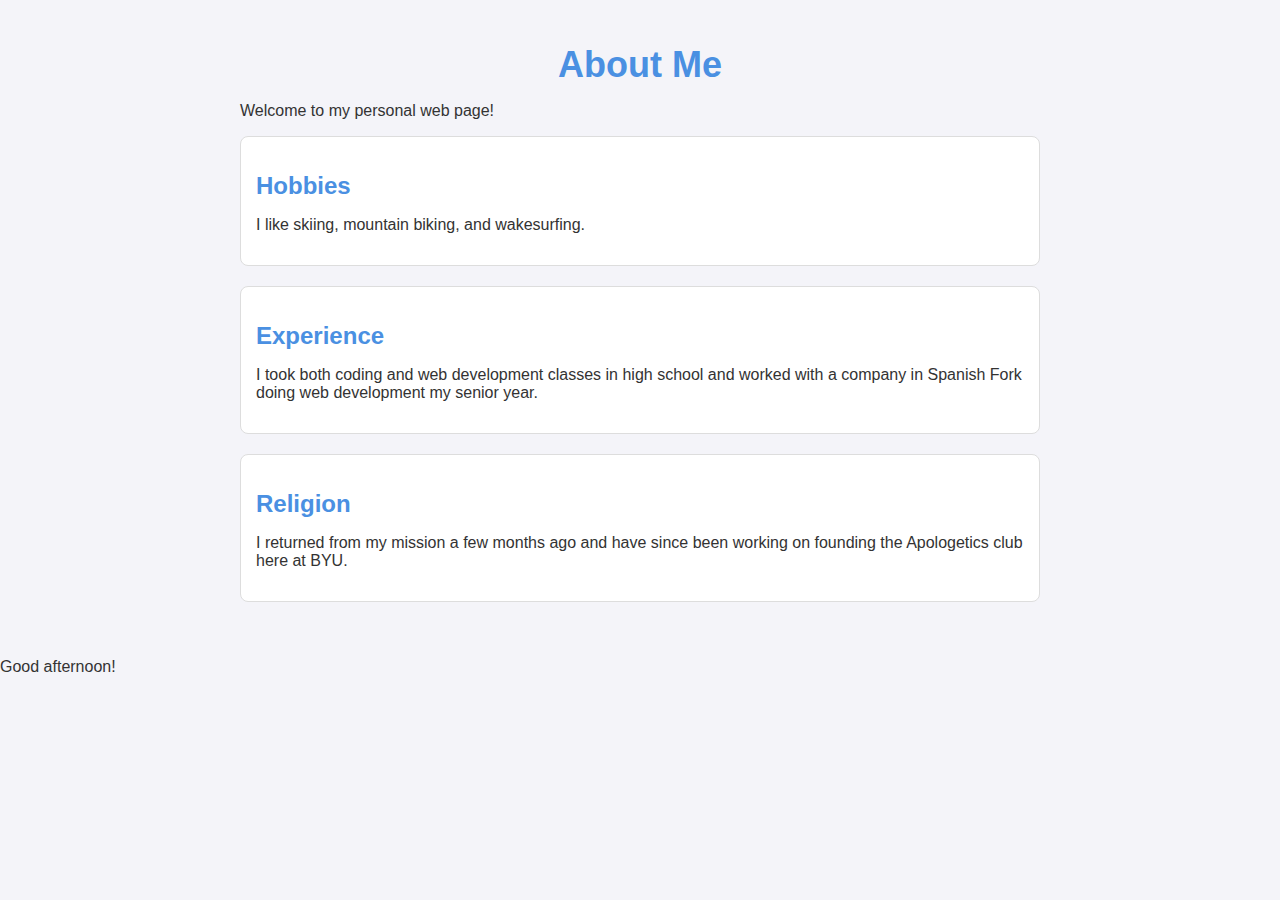
<file: index.html>
<!DOCTYPE html>
<html lang="en">
<head>
    <meta charset="UTF-8">
    <meta name="viewport" content="width=device-width, initial-scale=1.0">
    <title>About Me</title>
    <link rel="stylesheet" href="style.css">
</head>
<body>
    <div class="container">
        <div id="greeting"></div>
        
        <h1>About Me</h1>
        <p>Welcome to my personal web page!</p>

        <section>
            <h2>Hobbies</h2>
            <p>I like skiing, mountain biking, and wakesurfing.</p>
        </section>

        <section>
            <h2>Experience</h2>
            <p>I took both coding and web development classes in high school and worked with a company in Spanish Fork doing web development my senior year.</p>
        </section>

        <section>
            <h2>Religion</h2>
            <p>I returned from my mission a few months ago and have since been working on founding the Apologetics club here at BYU.</p>
        </section>
    </div>
    
    <p><script>
        document.write((new Date().getHours() < 12) ? "Good morning!" : "Good afternoon!")
    </script></p>
</body>
</html>
</file>
<file: style.css>
body {
        font-family: Arial, sans-serif;
        background-color: #f4f4f9;
        margin: 0;
        padding: 0;
        color: #333;
    }

    .container {
        max-width: 800px;
        margin: auto;
        padding: 20px;
    }

    h1, h2 {
        color: #4a90e2;
    }

    h1 {
        font-size: 36px;
        margin-bottom: 10px;
        text-align: center;
    }

    h2 {
        font-size: 24px;
        margin-bottom: 8px;
    }

    section {
        margin-bottom: 20px;
        padding: 15px;
        border: 1px solid #ddd;
        border-radius: 8px;
        background-color: #fff;
    }

    #greeting {
        font-size: 20px;
        color: #4a90e2;
        text-align: center;
        margin-bottom: 20px;
    }
</file>
